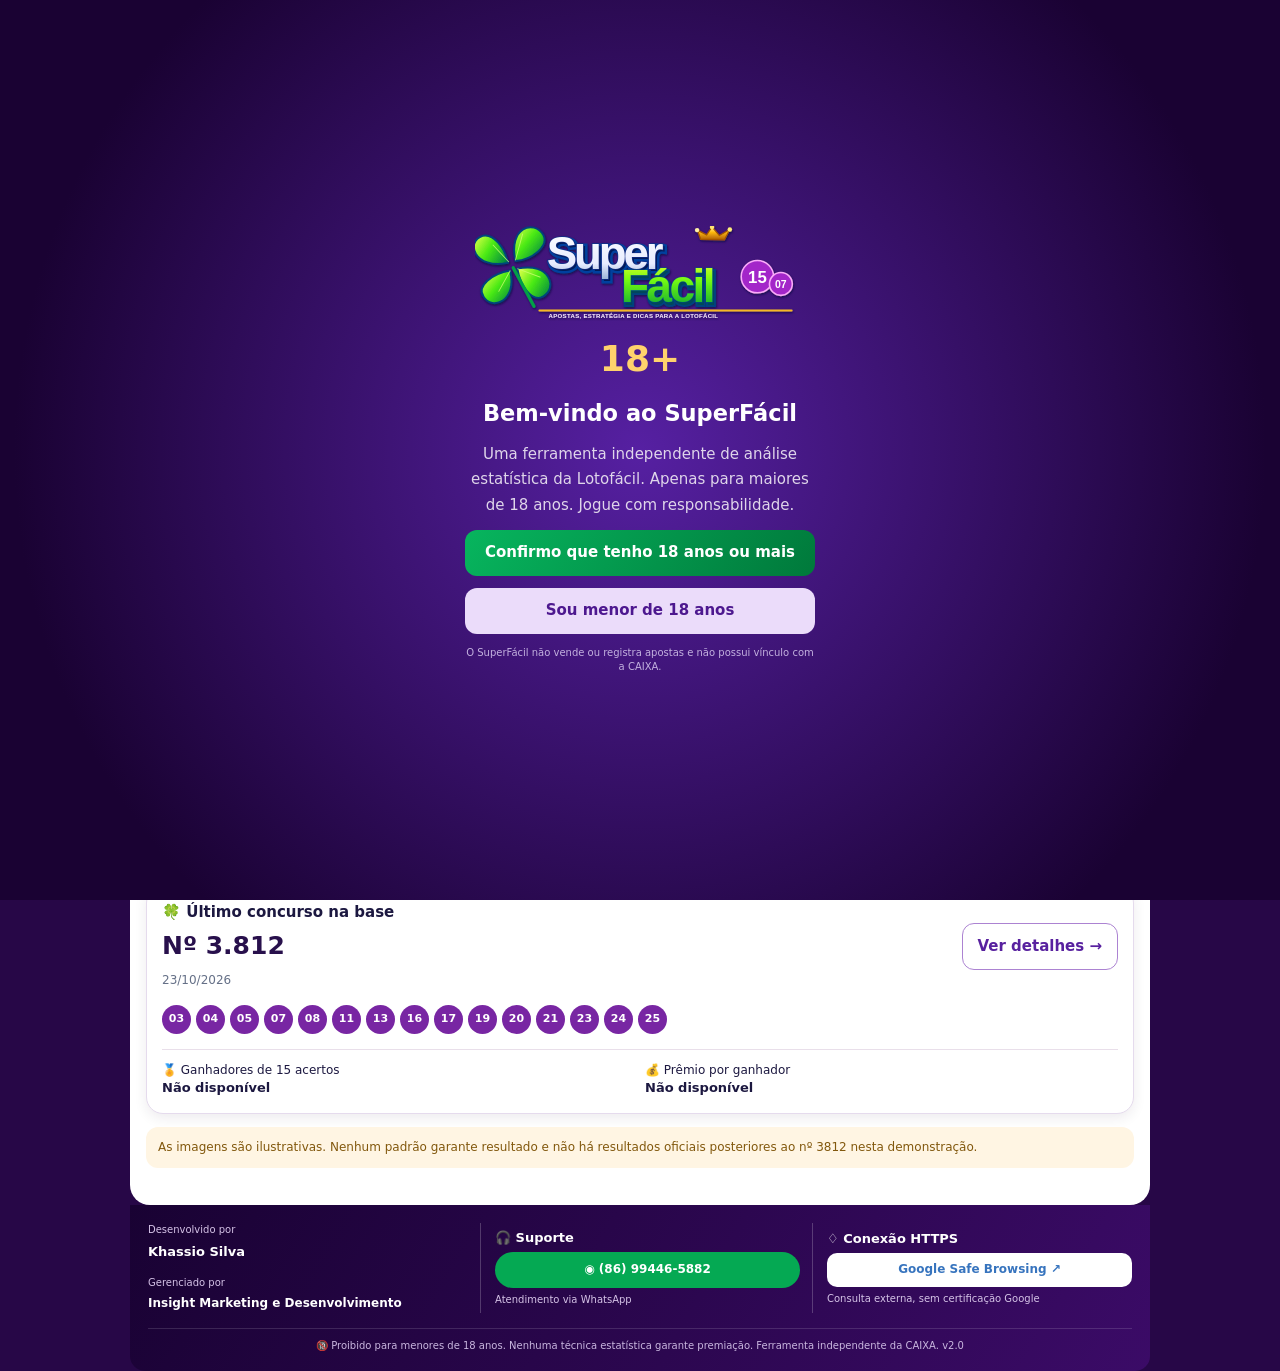
<file: index.html>
<!doctype html>
<html lang="pt-BR">
<head>
<meta charset="utf-8"><meta name="viewport" content="width=device-width,initial-scale=1,viewport-fit=cover">
<meta name="theme-color" content="#20053c">
<meta name="description" content="SuperFácil — estatísticas da Lotofácil, geração de jogos, conferência e análises históricas.">
<title>SuperFácil • Lotofácil — Aplicativo</title>
<link rel="icon" type="image/svg+xml" href="./public/favicon.svg">
<link rel="manifest" href="./demo/manifest.webmanifest">
<link rel="stylesheet" href="./demo/styles.css?v=20261026.4">
</head>
<body>
<div id="agegate" class="gate" role="dialog" aria-modal="true" aria-labelledby="gtitle">
 <div class="gate-inner"><img class="gate-logo" src="./public/logo-superfacil.svg" alt="SuperFácil">
 <span class="age-icon">18+</span><h2 id="gtitle">Bem-vindo ao SuperFácil</h2>
 <p>Uma ferramenta independente de análise estatística da Lotofácil. Apenas para maiores de 18 anos. Jogue com responsabilidade.</p>
 <button id="ageyes" class="btn primary">Confirmo que tenho 18 anos ou mais</button>
 <button id="ageno" class="btn neutral">Sou menor de 18 anos</button>
 <small>O SuperFácil não vende ou registra apostas e não possui vínculo com a CAIXA.</small>
 </div>
</div>
<header class="site-head">
 <div class="head-inside">
  <a href="#inicio" class="brand" aria-label="Ir para início"><img src="./public/logo-superfacil.svg" alt="SuperFácil — Lotofácil"></a>
  <nav aria-label="Navegação principal" class="navtop"><a href="#inicio">⌂<span>Início</span></a><a href="#analise">▥<span>Análise</span></a><a href="#resultados">▤<span>Resultados</span></a></nav>
  <button id="menuButton" class="hamburger" aria-expanded="false" aria-controls="drawer" aria-label="Abrir menu">☰</button>
 </div>
 <nav id="drawer" class="drawer hidden" aria-label="Menu completo"><a href="#inicio">Início</a><a href="#jogar">Gerar jogos</a><a href="#analise">Análise</a><a href="#resultados">Resultados</a><a href="#dicas">Dicas</a><a href="#salvos">Meus jogos</a><button id="checkUpdate">Verificar atualização</button></nav>
</header>
<div class="shell">
 <div class="snapshot" role="status">Demonstração funcional • Base de 599 concursos, até o <b>3812</b> (23/10/2026) • Dados posteriores ainda não sincronizados</div>
 <main id="app" aria-live="polite"></main>
</div>
<footer class="footer">
 <div class="foot-grid">
  <div><span class="micro">Desenvolvido por</span><strong>Khassio Silva</strong><span class="micro gap">Gerenciado por</span><strong class="smallstrong">Insight Marketing e Desenvolvimento</strong></div>
  <div><strong>🎧 Suporte</strong><a class="whatsapp" href="https://wa.me/5586994465882?text=Ol%C3%A1%2C%20preciso%20de%20suporte%20sobre%20o%20SuperF%C3%A1cil" target="_blank" rel="noopener noreferrer">◉ (86) 99446-5882</a><span class="micro">Atendimento via WhatsApp</span></div>
  <div><strong>♢ Conexão HTTPS</strong><a class="google" target="_blank" rel="noopener noreferrer" href="https://transparencyreport.google.com/safe-browsing/search?url=khassiooluver1988-droid.github.io">Google Safe Browsing ↗</a><span class="micro">Consulta externa, sem certificação Google</span></div>
 </div>
 <p>🔞 Proibido para menores de 18 anos. Nenhuma técnica estatística garante premiação. Ferramenta independente da CAIXA. <span id="versionTag">v2.0</span></p>
</footer>
<div id="updateToast" class="update-toast hidden" role="status"><b>Nova versão disponível</b><button id="reloadButton">Atualizar agora</button><button id="closeUpdate" aria-label="Dispensar">×</button></div>
<script src="./demo/app.js?v=20261026.4" defer></script>
</body></html>
</file>
<file: demo/styles.css>
:root{--purple:#270648;--dark:#190331;--green:#008d4b;--violet:#6521ad;--ink:#1c1840;--muted:#6c7184}*{box-sizing:border-box}body{margin:0;font:15px/1.45 system-ui,Arial,sans-serif;background:#270747;color:var(--ink)}button,a,input{font:inherit}button{cursor:pointer}a{color:inherit;text-decoration:none}.hidden{display:none!important}button:focus-visible,a:focus-visible{outline:3px solid #ffca42;outline-offset:2px}.site-head{position:relative;z-index:20;background:linear-gradient(120deg,#160228,#31065b);color:#fff}.head-inside{max-width:1020px;margin:auto;padding:9px 15px;display:flex;align-items:center;gap:13px;justify-content:space-between}.brand img{width:210px;max-width:43vw;display:block}.navtop{display:flex;gap:5px;margin-left:auto}.navtop a{display:grid;text-align:center;border-radius:11px;padding:6px 12px;font-size:22px;line-height:1.1}.navtop a span{font-size:11px;font-weight:750}.navtop a.current,.navtop a:hover{background:#572195}.hamburger{background:#482078;border:1px solid #79579f;border-radius:12px;width:43px;height:43px;color:#fff;font-size:25px}.drawer{position:absolute;right:12px;top:100%;min-width:210px;box-shadow:0 8px 24px #180127b0;background:#29104a;border-radius:0 0 12px 12px;padding:8px;display:grid}.drawer a,.drawer button{padding:11px;color:#fff;background:none;border:0;text-align:left}.drawer a:hover,.drawer button:hover{background:#673b99}.shell{max-width:1020px;margin:auto;padding:15px 16px 25px;background:#fff;min-height:70vh;border-radius:0 0 20px 20px}.snapshot{font-size:11px;color:#74591e;background:#fff7d7;border-left:4px solid #d0a230;padding:9px;border-radius:7px;margin-bottom:12px}.page-title{font-size:25px;font-weight:900;color:#28104c;margin:4px 0 5px}.sub,.muted{color:#657087;font-size:12px}.sub{margin:0 0 15px}.card{background:#fff;border:1px solid #e5dbed;border-radius:17px;padding:15px;box-shadow:0 4px 13px #1f073315;margin-bottom:13px}.card h3{margin:0 0 8px;font-size:16px}.row{display:flex;align-items:center;gap:9px;flex-wrap:wrap}.stack{display:grid;gap:12px}.btn{display:inline-flex;align-items:center;justify-content:center;gap:8px;border:none;border-radius:12px;padding:12px 15px;font-weight:850}.btn.primary{background:linear-gradient(125deg,#07b55e,#00793b);color:#fff}.btn.purple{background:#6324ad;color:#fff}.btn.neutral{background:#ebdcfa;color:#4d188f}.btn.outline{background:#fff;color:#58219f;border:1px solid #ac83d2}.btn.wide{width:100%;padding:15px;font-size:17px}.btn:disabled{opacity:.42;cursor:not-allowed}.badge{background:#e7d8fa;color:#53248a;border-radius:999px;padding:5px 10px;font-size:11px;font-weight:800}
.carousel-frame{position:relative;overflow:hidden;background:#2a034f;border-radius:17px}.carousel-img{display:block;width:100%;aspect-ratio:960/370;object-fit:cover}.car-btn{position:absolute;top:50%;transform:translateY(-50%);border:0;border-radius:50%;width:31px;height:31px;background:#ffffffc7;color:#4e1680;font-size:21px}.car-btn.prev{left:8px}.car-btn.next{right:8px}.dots{display:flex;justify-content:center;gap:8px;padding:11px}.dots button{width:10px;height:10px;border:0;background:#d8c6e7;border-radius:50%;padding:0}.dots button.active{background:#6f1aac;width:25px;border-radius:10px}
.current{display:grid;grid-template-columns:1fr 1fr;gap:12px;background:#def8e6;padding:18px;border-radius:17px;margin:8px 0 15px}.current h2{font-size:24px;margin:4px 0;color:#122d28}.current strong{color:#08693c;font-size:clamp(18px,3vw,27px)}.current small{font-size:11px;color:#456952}.home-actions{display:grid;gap:10px;margin-bottom:15px}.home-actions a{display:flex;justify-content:center;gap:12px;align-items:center;padding:17px;border-radius:14px;font-size:18px;font-weight:900}.home-actions a:first-child{background:linear-gradient(110deg,#04b256,#027d3d);color:#fff}.home-actions a:last-child{background:#ead6fb;color:#4a1a7e}.balls{display:flex;gap:5px;flex-wrap:wrap}.ball{min-width:29px;height:29px;display:inline-grid;place-items:center;border-radius:50%;background:#7826a3;color:#fff;font-size:11px;font-weight:800}.ball.green{background:#07a95f}.results-meta{display:grid;grid-template-columns:1fr 1fr;gap:10px;border-top:1px solid #e9dfea;margin-top:15px;padding-top:12px;font-size:12px}.results-meta strong{display:block;font-size:13px}.warning{padding:12px;border-radius:12px;background:#fff5e3;color:#82580d;font-size:12px}
.excluder{display:grid;grid-template-columns:repeat(5,1fr);gap:7px;margin:13px 0}.excluder button{min-height:46px;border-radius:9px;border:1px solid #dcc4ee;background:#f9f5fd;color:#281248;font-weight:800}.excluder button.excluded{background:#f02b61;color:#fff;border-color:#e51048}.excluder button.selected{background:#6d2bb9;color:#fff}.counter{display:flex;flex-wrap:wrap;gap:9px;align-items:center;color:#52466c;font-size:12px}.counter b{border-radius:8px;background:#f1e6ff;padding:5px 8px}.pools{display:grid;grid-template-columns:1fr 1fr;gap:10px}.pool{border-radius:14px;padding:12px;background:#e0f9e9}.pool:nth-child(2){background:#f1e4fc}.pool h3{margin:0 0 8px;font-size:13px}.pool-inner{display:grid;grid-template-columns:repeat(5,1fr);gap:4px}.pool-inner span{display:grid;place-items:center;border-radius:6px;background:#b5f2ce;color:#126d42;font-weight:800;font-size:11px;padding:8px 0}.pool:nth-child(2) .pool-inner span{background:#dac5f6;color:#6625a9}.choice{display:grid;grid-template-columns:repeat(5,1fr);gap:7px}.choice button{border:0;border-radius:11px;background:#eee5fa;color:#581e95;font-size:16px;padding:11px 0;font-weight:850}.choice button.chosen{background:#7427c6;color:#fff}.price{background:#e3f9eb;color:#0a5936;padding:14px;border-radius:13px;font-size:12px}.price strong{font-size:18px}.price-grid{display:grid;grid-template-columns:repeat(5,1fr);gap:4px;margin:10px 0}.price-grid>div{background:#fff;border-radius:7px;text-align:center;padding:9px 3px;font-size:10px}.price-grid>div strong{font-size:11px}.price-grid .active{outline:2px solid #05a958}.ticket{padding:12px 0;border-top:1px solid #e9dfea}.ticket>div:first-child{display:flex;justify-content:space-between;gap:10px;font-size:12px;margin-bottom:10px}.ticket .btn{font-size:12px;padding:7px 10px;margin-top:8px}.form-control{width:100%;padding:10px;border-radius:8px;border:1px solid #ceb8e3}.analysis-grid{display:grid;grid-template-columns:repeat(2,1fr);gap:10px}.analysis-grid .card{margin:0}.metric{font-weight:900;font-size:23px;color:#6123a6}.progress{height:8px;background:#e9def7;border-radius:5px;overflow:hidden}.progress span{display:block;height:100%;background:#5d14b6}.ranking{display:grid;gap:8px}.ranking>div{display:grid;grid-template-columns:33px 1fr 40px;align-items:center;gap:8px;font-size:12px}
.footer{max-width:1020px;margin:auto;padding:18px;color:#fff;background:linear-gradient(120deg,#190233,#3b0b67);border-radius:0 0 15px 15px}.foot-grid{display:grid;grid-template-columns:repeat(3,1fr);gap:12px}.foot-grid>div{display:flex;flex-direction:column;justify-content:center;gap:5px}.foot-grid>div:not(:first-child){border-left:1px solid #ffffff36;padding-left:14px}.footer strong{font-size:13px}.footer .smallstrong{font-size:12px}.micro{font-size:10px;color:#d5c3e7}.gap{margin-top:9px}.whatsapp{background:#05a953;color:#fff;border-radius:28px;padding:9px 10px;text-align:center;font-size:12px;font-weight:800;transition:transform .2s}.whatsapp:active{transform:scale(.9) rotate(-3deg)}.google{padding:8px 5px;background:#fff;color:#3774be;border-radius:10px;text-align:center;font-size:12px;font-weight:750}.footer>p{border-top:1px solid #ffffff22;margin:15px 0 0;padding-top:10px;font-size:10px;color:#c9b7df;text-align:center}
.gate{position:fixed;inset:0;background:radial-gradient(circle,#5620a2,#1a0233 80%);z-index:100;display:grid;place-items:center;padding:18px}.gate-inner{display:flex;flex-direction:column;align-items:center;gap:12px;max-width:350px;color:#fff;text-align:center}.gate-logo{width:min(330px,90vw)}.age-icon{font-size:36px;font-weight:900;color:#ffd26c}.gate h2{margin:0}.gate p{color:#dfd5ea;line-height:1.7;margin:0}.gate small{font-size:10px;color:#c3b1df}.gate .btn{width:100%}.update-toast{position:fixed;bottom:15px;left:50%;transform:translateX(-50%);background:#29094e;color:white;z-index:80;display:flex;align-items:center;gap:8px;padding:13px;border-radius:11px;width:min(500px,94vw)}.update-toast button{border:0;padding:7px 10px;background:#07844b;border-radius:8px;color:#fff}
@media(max-width:610px){.brand img{width:152px;max-width:44vw}.navtop a{font-size:19px;padding:5px 7px}.navtop a span{font-size:10px}.hamburger{width:40px;height:40px}.shell{padding:12px}.current{padding:13px}.current h2{font-size:18px}.foot-grid{grid-template-columns:1fr 1fr}.foot-grid>div:last-child{grid-column:1/-1;border-left:0;padding:12px 0 0;border-top:1px solid #ffffff38}.footer strong{font-size:11px}.pools{gap:6px}.pool{padding:8px}.pool-inner{gap:3px}.pool-inner span{padding:6px 0;font-size:10px}.price-grid strong{font-size:10px!important}}
@media(max-width:370px){.brand img{width:128px}.navtop a{font-size:17px;padding:5px}.navtop a span{font-size:9px}.excluder{gap:4px}.excluder button{min-height:39px}.current{grid-template-columns:1fr}.analysis-grid{grid-template-columns:1fr}}

/* Carrossel informativo: proporções dos banners jornalísticos aprovados. */
.carousel-img{aspect-ratio:1200/515;object-fit:cover;}
@media(max-width:390px){.carousel-img{aspect-ratio:1200/515}}
</file>
